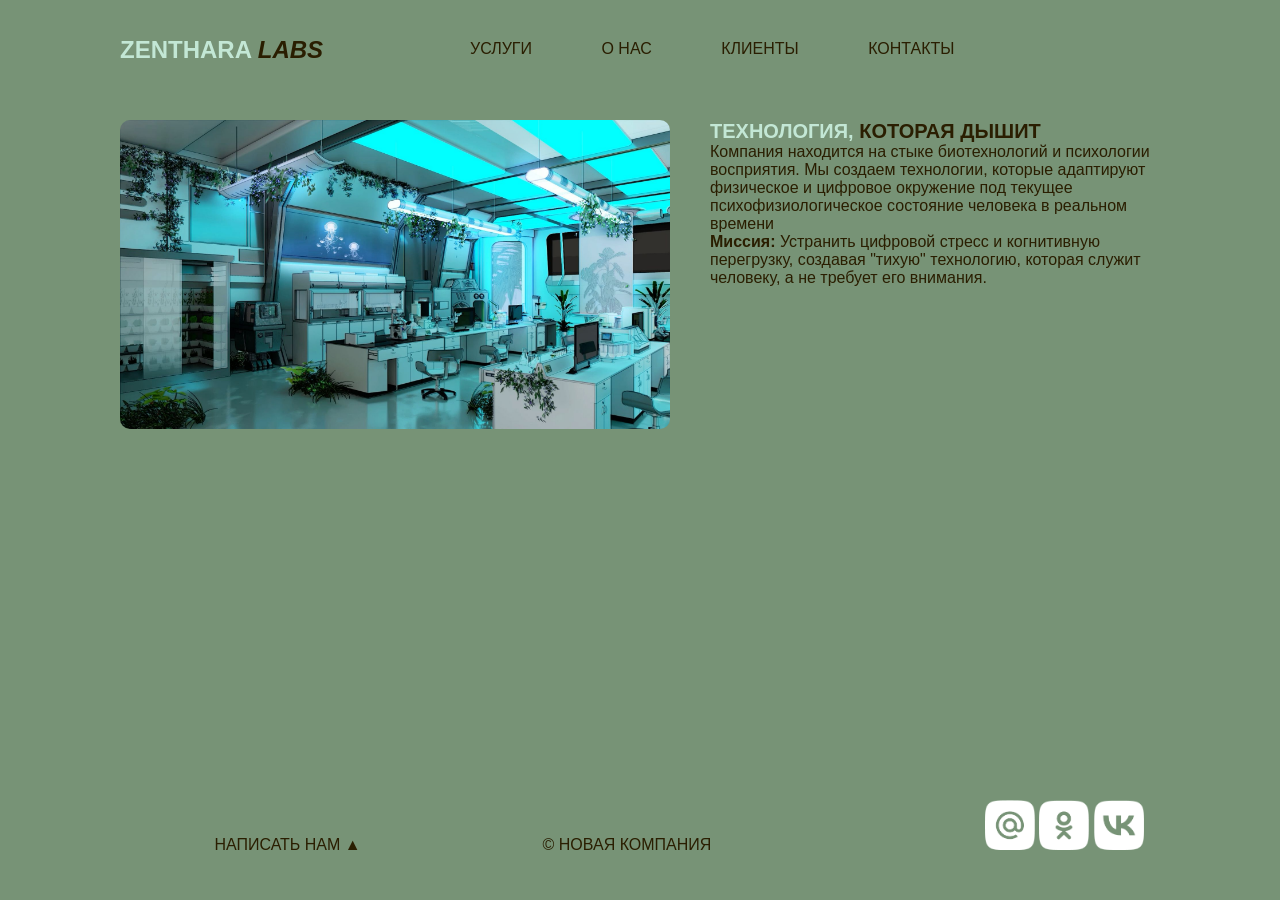
<file: index.html>
<!DOCTYPE html>
<html lang="ru">
<head>
    <link rel="stylesheet" href="css/style.css">
    <meta charset="UTF-8">
    <meta name="viewport" content="width=device-width, initial-scale=1.0">
    <title>SITE VISITKA Медведских_Глеб_П-12</title>
</head>
<body>
    <div id="wrapper">
        <header class="clearfix">
            <a id="logo" href="index.html"><span class="pink">Zenthara</span> <i>Labs</i></a> 
         <nav id="mainnav">  
            <ul>
                <li><a href="uslugi.html">услуги</a></li>
                <li><a href="O HAC.html">о нас</a></li>
                <li><a href="KLIEHT.html">клиенты</a></li>
                <li><a href="KOHTAKT.html">контакты</a></li>   
            </ul>
        </nav>
        </header>
        <main>
            <img class="main_img-float" src="img/input.jpg" alt="">
            <h1><span class="pink">Технология, </span>которая дышит</h1>
            <p>Компания находится на стыке биотехнологий и психологии восприятия. Мы создаем технологии, которые адаптируют физическое и цифровое окружение под текущее психофизиологическое состояние человека в реальном времени <br> <b>Миссия:</b> Устранить цифровой стресс и когнитивную перегрузку, создавая "тихую" технологию, которая служит человеку, а не требует его внимания.</p>
        </main>
    </div>
    <footer>
      <a href="form.html"><p class="footer_block">Написать нам &#9650;</p></a>
       <p class="footer_block">&copy; Новая компания</p>
    <div class="footer_icons">
        <a target="_blank"> <a href="https://mail.ru/"><img class="footer_img" src="img/mailru.png" alt=""></a></a>
       <a  target="_blank"><a href="https://ok.ru/"><img class="footer_img" src="img/ok.png" alt=""></a></a>
        <a target="_blank"><a href="https://vk.ru/"><img class="footer_img" src="img/vk.png" alt=""></a></a>
    </div>
    </footer>
</body>
</html>
</file>
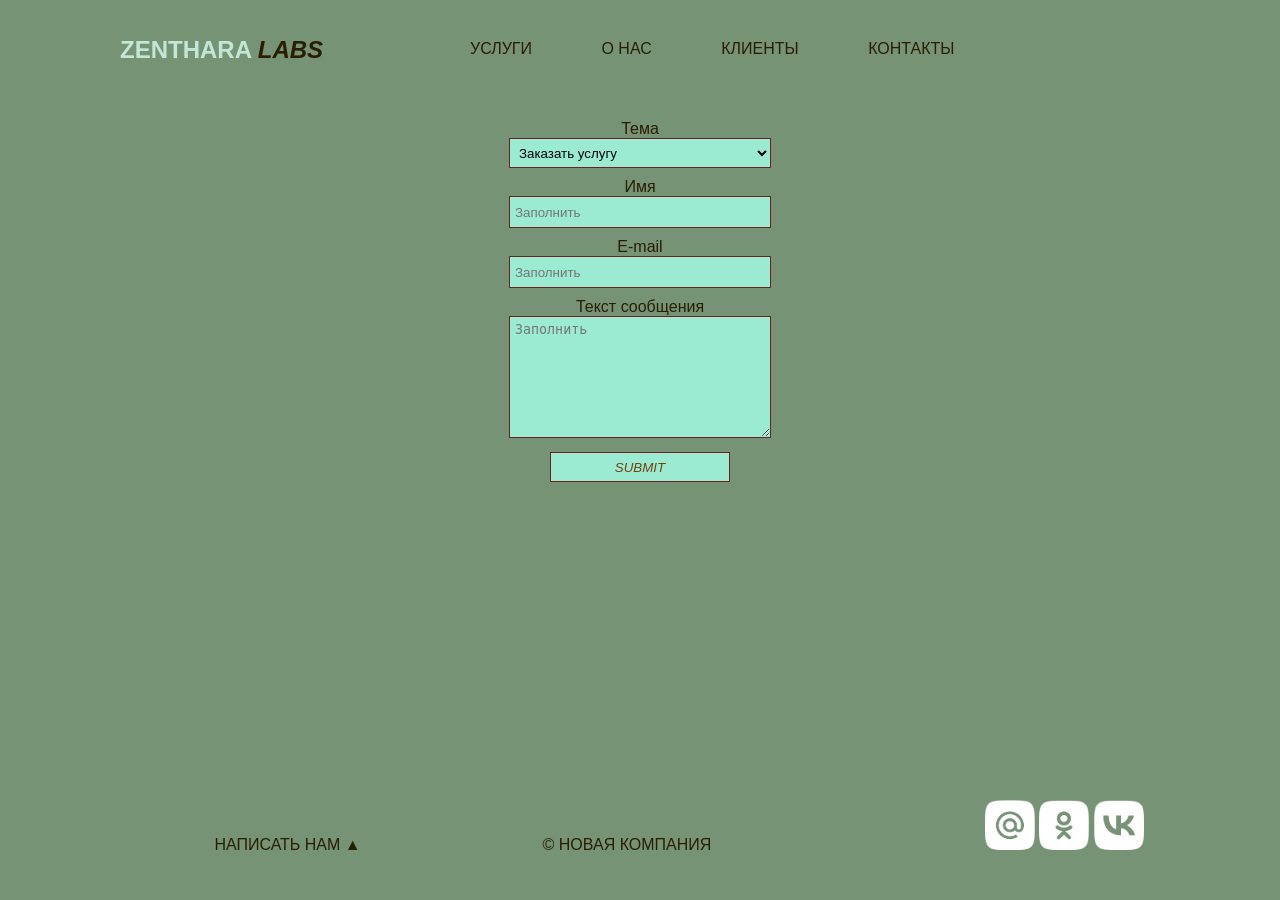
<file: form.html>
<!DOCTYPE html>
<html lang="ru">
<head>
    <link rel="stylesheet" href="css/style.css">
    <meta charset="UTF-8">
    <meta name="viewport" content="width=device-width, initial-scale=1.0">
    <title>SITE VISITKA Медведских_Глеб_П-12</title>
</head>
<body>
    <div id="wrapper">
        <header class="clearfix">
            <a id="logo" href="index.html"><span class="pink">Zenthara</span> <i>Labs</i></a> 
         <nav id="mainnav">  
            <ul>
                <li><a href="uslugi.html">услуги</a></li>
                <li><a href="O HAC.html">о нас</a></li>
                <li><a href="KLIEHT.html">клиенты</a></li>
                <li><a href="KOHTAKT.html">контакты</a></li>   
            </ul>
        </nav>
        </header>
        <main>
          <form action="" id="contact-form"> 
            <div class="form_item">
                <label for="1n">Тема</label><br>
                <select name="1n" id="1n">
                    <option value="1">Заказать услугу</option>
                    <option value="2">Оставить отзыв/замечание</option>
                    <option value="3">Предложить сотрудничество</option>
                    <option value="4">Другое</option>
                </select>
            </div>
            <div class="form_item">
                <label for="2n">Имя</label><br>
                <input name="2n" id="2n" type="text" placeholder="Заполнить" required> 
            </div>
            <div class="form_item">
                <label for="email">E-mail</label><br>
                <input name="email" id="email"  type="email"
                placeholder="Заполнить" required> 
            </div>
            <label for="textarea">Текст сообщения</label><br>
            <textarea id="textarea" rows="9" placeholder="Заполнить" required></textarea>
            <div class="form_item">
                <input type="submit">
            </div>
        </form> 
        </main>
    </div>
    <footer>
        <a href="form.html"><p class="footer_block">Написать нам &#9650;</p></a>
        <p class="footer_block">&copy; Новая компания</p>
     <div class="footer_icons">
        <a target="_blank"> <a href="https://mail.ru/"><img class="footer_img" src="img/mailru.png" alt=""></a></a>
       <a  target="_blank"><a href="https://ok.ru/"><img class="footer_img" src="img/ok.png" alt=""></a></a>
        <a target="_blank"><a href="https://vk.ru/"><img class="footer_img" src="img/vk.png" alt=""></a></a>
     </div>
     </footer>
</body>
</html>
</file>
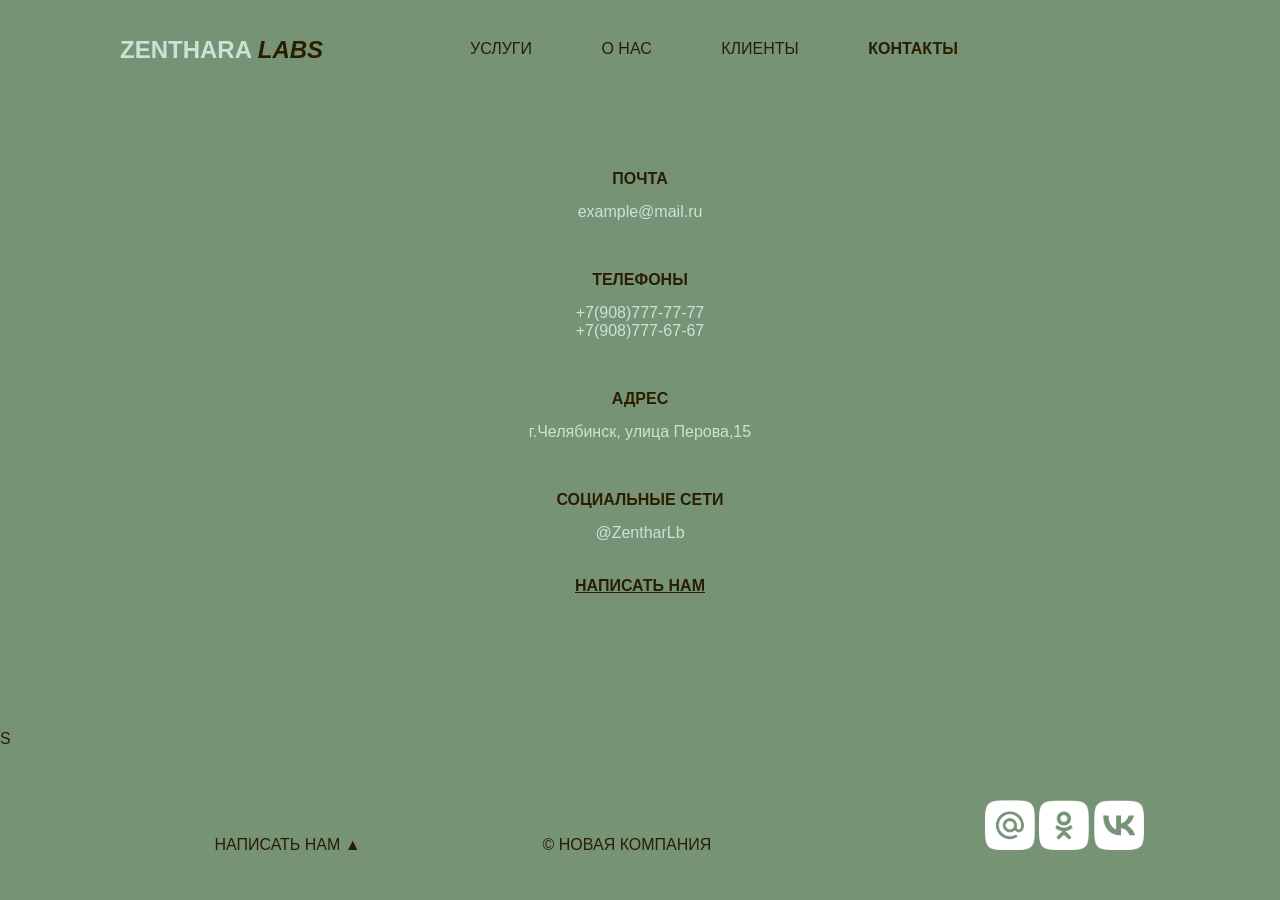
<file: KOHTAKT.html>
<!DOCTYPE html>
<html lang="ru">
<head>
    <link rel="stylesheet" href="css/style.css">
    <meta charset="UTF-8">
    <meta name="viewport" content="width=device-width, initial-scale=1.0">
    <title>SITE VISITKA Медведских_Глеб_П-12</title>
</head>
<body>
    <div id="wrapper">
        <header>
            <a id="logo" href="index.html"><span class="pink">Zenthara</span> <i>Labs</i></a> 
            <nav id="mainnav">  
            <ul>
                <li><a href="uslugi.html">услуги</a></li>
                <li><a href="O HAC.html">о нас</a></li>
                <li><a href="KLIEHT.html">клиенты</a></li>
                <li class="active"><a href="KOHTAKT.html">контакты</a></li>   
            </ul>
        </nav>
        </header>
        <main>
         <section class="weer">
            <article class="zxc">
            <h4 class="qwer">Почта</h4>
           <p> <span class="pink">example@mail.ru</span></p>
           </article> 
            <article class="zxc">
           <h4 class="qwer">Телефоны</h4>
           <p> <span class="pink">+7(908)777-77-77</span></p>
           <p> <span class="pink">+7(908)777-67-67</span></p>
            </article>
            <article class="zxc">
            <h4 class="qwer">Адрес</h4>
            <p><span class="pink">г.Челябинск, улица Перова,15</span> </p>
            </article>
            <article class="zxc">
            <h4 class="qwer">Социальные сети</h4>
            <p><span class="pink">@ZentharLb</span></p>
            </article>
            <article class="zxc">
           <a class="nn" href="form.html"><h4 class="rr">Написать нам</h4></a>
            </article>
        </section>
        </main>S
    </div>
    <footer>
       <a href="form.html"><p class="footer_block">Написать нам &#9650;</p></a>
        <p class="footer_block">&copy; Новая компания</p>
     <div class="footer_icons">
        <a target="_blank"> <a href="https://mail.ru/"><img class="footer_img" src="img/mailru.png" alt=""></a></a>
       <a  target="_blank"><a href="https://ok.ru/"><img class="footer_img" src="img/ok.png" alt=""></a></a>
        <a target="_blank"><a href="https://vk.ru/"><img class="footer_img" src="img/vk.png" alt=""></a></a>
    </div>
    </footer>
</body>
</html>
</file>
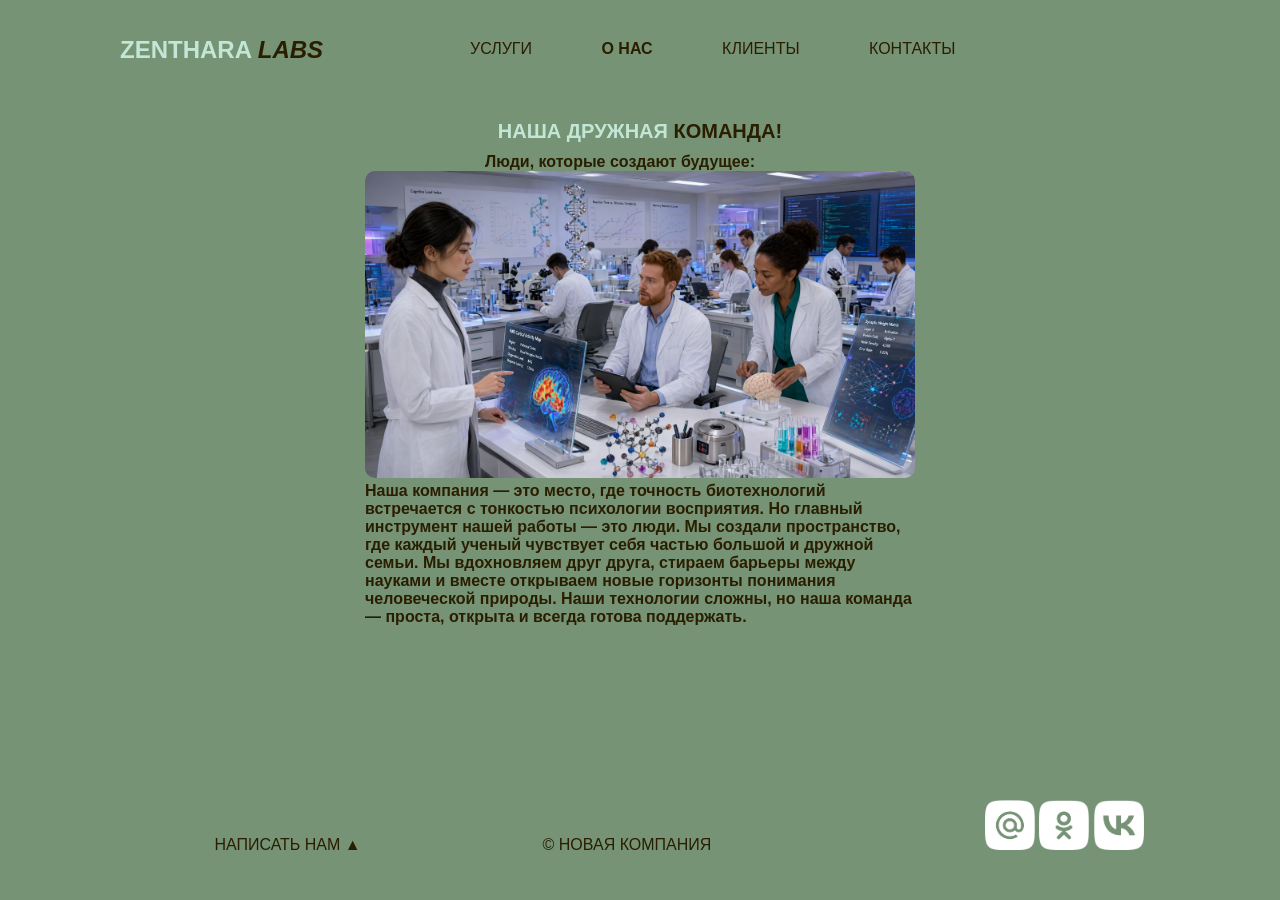
<file: O HAC.html>
<!DOCTYPE html>
<html lang="ru">
<head>
    <link rel="stylesheet" href="css/style.css">
    <meta charset="UTF-8">
    <meta name="viewport" content="width=device-width, initial-scale=1.0">
    <title>SITE VISITKA Медведских_Глеб_П-12</title>
</head>
<body>
    <div id="wrapper">
        <header>
            <a id="logo" href="index.html"><span class="pink">Zenthara</span> <i>Labs</i></a> 
            <nav id="mainnav">  
            <ul>
                <li><a href="uslugi.html">услуги</a></li>
                <li class="active"><a href="O HAC.html">о нас</a></li>
                <li><a href="KLIEHT.html">клиенты</a></li>
                <li><a href="KOHTAKT.html">контакты</a></li>   
            </ul>
        </nav>
        </header>
      
        <main>
        <div id="nbp">
            <h1 class="mrt"><span class="pink"> Наша дружная</span> команда!</h1>
        <p class="zxcv"><strong>Люди, которые создают будущее:</strong></p>
            <img class="paint" src="img/1793272628.png" alt="">
        <p><strong>Наша компания — это место, где точность биотехнологий встречается с тонкостью психологии восприятия. Но главный инструмент нашей работы — это люди. Мы создали пространство, где каждый ученый чувствует себя частью большой и дружной семьи. Мы вдохновляем друг друга, стираем барьеры между науками и вместе открываем новые горизонты понимания человеческой природы. Наши технологии сложны, но наша команда — проста, открыта и всегда готова поддержать.</strong></p>
    </div>
    </main>
    </div>
    <footer>
      <a href="form.html"><p class="footer_block">Написать нам &#9650;</p></a> 
        <p class="footer_block">&copy; Новая компания</p>
     <div class="footer_icons">
        <a target="_blank"> <a href="https://mail.ru/"><img class="footer_img" src="img/mailru.png" alt=""></a></a>
       <a  target="_blank"><a href="https://ok.ru/"><img class="footer_img" src="img/ok.png" alt=""></a></a>
        <a target="_blank"><a href="https://vk.ru/"><img class="footer_img" src="img/vk.png" alt=""></a></a>
    </div> 
    </footer>
</body>
</html>
</file>
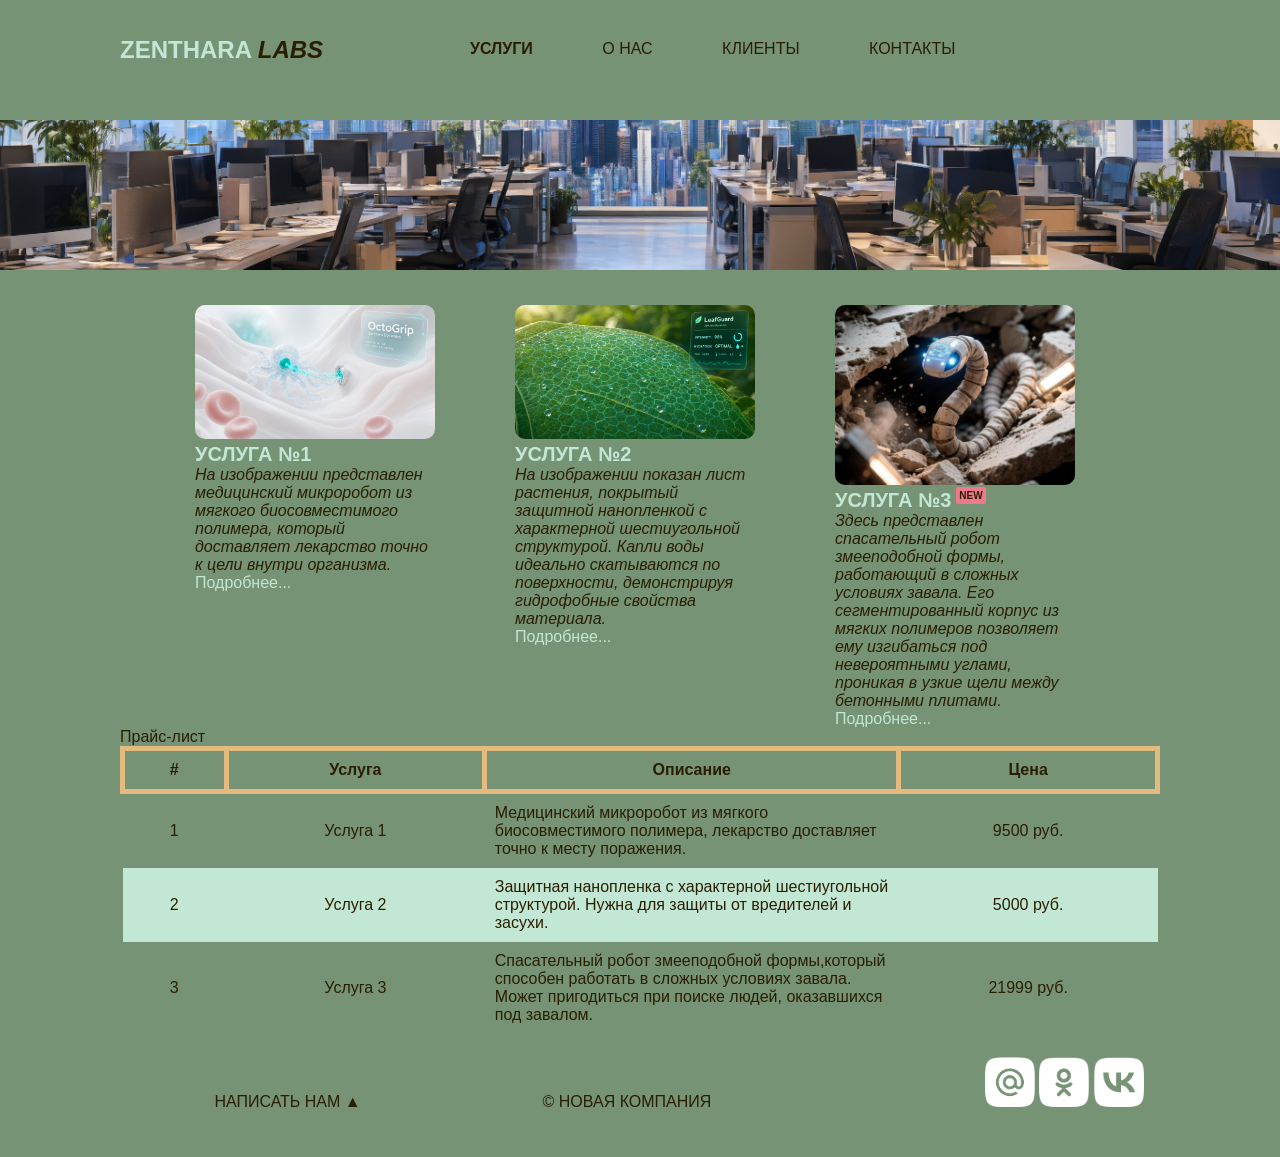
<file: uslugi.html>
<!DOCTYPE html>
<html lang="ru">
<head>
    <link rel="stylesheet" href="css/style.css">
    <meta charset="UTF-8">
    <meta name="viewport" content="width=device-width, initial-scale=1.0">
    <title>SITE VISITKA Медведских_Глеб_П-12</title>
</head>
<body>
    <div id="wrapper">
        <header>
            <a id="logo" href="index.html"><span class="pink">Zenthara</span> <i>Labs</i></a> 
            <nav id="mainnav">  
            <ul>
                <li class="active"><a href="uslugi.html">услуги</a></li>
                <li><a href="O HAC.html">о нас</a></li>
                <li><a href="KLIEHT.html">клиенты</a></li>
                <li><a href="KOHTAKT.html">контакты</a></li>   
            </ul>
        </nav>
        </header>
        <div id="panorama">
             </div>
             <main>
            <section class="services" class="clearfix">
                <article class="services_item">
                    <img class="services_img" src="content/ys 1.png" alt="">
                    <h2><span class="pink"> Услуга №1</span></h2>
                    <p><em>На изображении представлен медицинский микроробот из мягкого биосовместимого полимера, который доставляет лекарство точно к цели внутри организма.</em></p>
                    <p><a class="under" href="#"><span class="pink">Подробнее...</span></a></p>
                </article>
                <article class="services_item">
                    <img class="services_img" src="content/ys 2.png" alt="">
                    <h2><span class="pink"> Услуга №2</span></h2>
                    <p><em>На изображении показан лист растения, покрытый защитной нанопленкой с характерной шестиугольной структурой. Капли воды идеально скатываются по поверхности, демонстрируя гидрофобные свойства материала.</em></p>
                    <p><a class="under" href="#"><span class="pink">Подробнее...</span></a></p>
                </article >
                <article class="services_item">
                    <img class="services_img" src="content/ys 33.jpg" alt="">
                    <h2 class="new"><span class="pink">Услуга №3</span></h2>
                    <p><em>Здесь представлен спасательный робот змееподобной формы, работающий в сложных условиях завала. Его сегментированный корпус из мягких полимеров позволяет ему изгибаться под невероятными углами, проникая в узкие щели между бетонными плитами.</em></p>
                    <p><a class="under" href="#"><span class="pink"> Подробнее...</span></a></p>
                </article>
            </section>
        <section>
           <table class="price">
                <caption class="capt">Прайс-лист</caption>
                <thead>
                    <tr>
                       <th>#</th>
                       <th>Услуга</th>
                       <th>Описание</th>
                       <th>Цена</th> 
                    </tr>
                </thead>
                <tbody>
                    <tr>
                        <td class="cent">1</td>
                        <td class="cent">Услуга 1</td>
                        <td>Медицинский микроробот из мягкого биосовместимого полимера, лекарство доставляет точно к месту поражения.</td>
                        <td class="cent">9500 руб.</td>
                    </tr>
                    <tr>
                        <td class="cent">2</td>
                        <td class="cent">Услуга 2</td>
                        <td>Защитная нанопленка с характерной шестиугольной структурой. Нужна для защиты от вредителей и засухи.</td>
                        <td class="cent">5000 руб.</td>
                    </tr>
                    <tr>
                        <td class="cent">3</td>
                        <td class="cent">Услуга 3</td>
                        <td>Спасательный робот змееподобной формы,который способен работать в сложных условиях завала. Может пригодиться при поиске людей, оказавшихся под завалом.</td>
                        <td class="cent">21999 руб.</td>
                    </tr> 
                </tbody>
            </table> 
        </section>
        </main>
        <h1 class="h1--invisible">Услуги компании</h1>
        </div>
    <footer>
     <a href="form.html"><p class="footer_block">Написать нам &#9650;</p></a>
        <p class="footer_block">&copy; Новая компания</p>
     <div class="footer_icons">
        <a target="_blank"> <a href="https://mail.ru/"><img class="footer_img" src="img/mailru.png" alt=""></a></a>
       <a  target="_blank"><a href="https://ok.ru/"><img class="footer_img" src="img/ok.png" alt=""></a></a>
        <a target="_blank"><a href="https://vk.ru/"><img class="footer_img" src="img/vk.png" alt=""></a></a>
    </div>
    </footer>
</body>
</html>
</file>
<file: css/style.css>
* {
    margin: 0;
    padding: 0;
}
html,body {
    height: 100%;
}
header, main, footer {
    width: 1040px;
    margin: 0 auto;
}
#wrapper {
    min-height: 100%;
    height: auto !important;
    height: 100%;
    width: 100%;
}
header {
    height: 120px;
    
}
main {
    padding-bottom: 100px;
}
footer {
    margin: -100px auto 0;
    position: relative;
    height: 100px;
}
body {
    background-color: rgb(119, 147, 118);
    color: rgb(42, 30, 1); 
    font-family: 'Oswald', 'Verdana', 'Arial', 'Helvetica', sans-serif;
}
.main_img-float {
    width: 550px;
    margin-right: 40px;
    float: left;
}
#panorama {
    width: 100%;
    height: 150px;
    background:url(../img/usly\ aaa.png) no-repeat center 70%;
    background-size: cover;
}
.services_img {
    width: 240px;
}
.services_item {
    padding-left: 40px; 
    padding-right: 40px;
    width: 240px;
    float: left;
}
.services {
    padding: 35px; 
    border: 5px;
}
.clearfix::after{
    content:"";
    display:table;
    clear:both;
}
.h1--invisible {
    visibility: hidden;   
}
.mrt {
  text-align: center;
}
.paint {
    width: 550px;
}
#nbp p{
    text-align: left;
}
#nbp {
    text-align: center;
    margin: 0 auto;
    width: 550px;
}
.weer h4{
    text-transform: uppercase;
}
.weer {
    text-align: center;
}
.rr {
    text-decoration: underline;
}
.zxc {
    margin-top: 35px;
    margin-bottom: 35px;
}
.vb {
    text-align: center;
}
.hj {
    height: 240px;
    padding-left: 40px; 
    padding-right: 40px;
    width: 240px;
    float: left;
}
#logo {
    text-transform: uppercase;
    text-decoration: none;
    color:rgb(42, 30, 1) ;
    font-weight: bold;
    line-height: 100px;
    font-size: 24px;
    float: left;
}
.pink {
    color: rgb(195, 231, 213);
}
.footer_block {
    display: inline-block;
    width: 335px;
    text-transform: lowercase;
    text-align: center;
    text-transform: uppercase;
    color: rgb(42, 30, 1);
}
.footer_icons {
    display: inline-block;
    width: 335px;
    text-align: right;
    margin-left: 10px;
}
.footer_img {
    width: 50px;
}
h1 {
    text-transform: uppercase;
    font-weight: bold;
    font-size: 20px;
} 
h2 {
    text-transform: uppercase;
    font-weight: bold;
    font-size: 20px;
}
img {
    border:black ;
    border-radius: 10px;
    box-shadow: inset;
}
.as {
    text-align: center;
}
.serif {
    font-family: 'Times New Roman', Times, serif;
}
#mainnav ul {
    list-style: none;
    margin: 0;
    padding-left: 0;
    padding-top: 40px;
    padding-left: 350px;
}
#mainnav li {
    display: inline;
    margin-right: 65px;
}
#mainnav a {
    text-decoration: none;
    text-transform: uppercase;
    color: rgb(42, 30, 1);
}
#mainnav a:hover {
    text-decoration: underline;
}
#mainnav li.active a {
    font-weight: bold;
}
.under  {
    text-decoration: none;
    color: rgb(195, 231, 213);
}
.under:hover {
    text-decoration: underline;
}
.new::after {
    content: "new";
    font-size: 10px;
    vertical-align: super;
    background-color:rgb(238, 121, 141);
    border-radius: 2px;
    padding: 3px;
    margin-left: 5px;
}
table {
    border-collapse: collapse;
}
td, th {
    
    padding: 10px;
}
.price th:first-child {
    width: 10%;
}
.price th:nth-child(2), .price th:last-child {
    width: 25%;
}
.cent {
    text-align: center;
}
tr:nth-child(even) {
    background-color: rgb(195, 231, 213);
}
.capt {
    text-align: left;
}
th {
    border: 5px solid rgb(227, 187, 127);
    
}
.zxcv {
    padding-left: 120px;
    margin-top: 10px;
}
.plk {
    text-align: center;
    padding-top: 200px;
}
.qwer {
    padding-bottom: 15px;
    padding-top: 15px;
}
#contact-form input[type="text"]{
    height: 20px;
    width: 250px;
    padding: 5px;
    margin-bottom: 10px;
    border: rgb(107, 31, 31) solid 1px;
    background-color: #9aebd2;
}
#contact-form input[type="submit"]{
    height: 30px;
    width: 180px;
    padding: 5px;
    margin-bottom: 10px;
    border: rgb(107, 31, 31) solid 1px;
    background-color: #9aebd2;
    color: rgb(114, 66, 12);
    text-align: center;
    text-transform: uppercase;
    font-style: italic;
}
#contact-form input[type="submit"]:hover{
    height: 30px;
    width: 180px;
    padding: 5px;
    margin-bottom: 10px;
    border: rgb(107, 31, 31) solid 1px;
    background-color: #2fe4ab;
    color: rgb(83, 47, 6);
    text-align: center;
    text-transform: uppercase;
    font-style: italic;
}
#contact-form select {
    height: 30px;
    width: 262px;
    padding: 5px;
    margin-bottom: 10px;
    border: rgb(107, 31, 31) solid 1px;
    background-color: #9aebd2;
}
#contact-form textarea {
    height: 110px;
    width: 250px;
    padding: 5px;
    margin-bottom: 10px;
    border: rgb(107, 31, 31) solid 1px;
    background-color: #9aebd2;
}
#contact-form input[type="email"] {
    height: 20px;
    width: 250px;
    padding: 5px;
    margin-bottom: 10px;
    border: rgb(107, 31, 31) solid 1px;
    background-color: #9aebd2;
}
.nn {
    color: rgb(42, 30, 1);
}
form {
    text-align: center;
}
</file>
